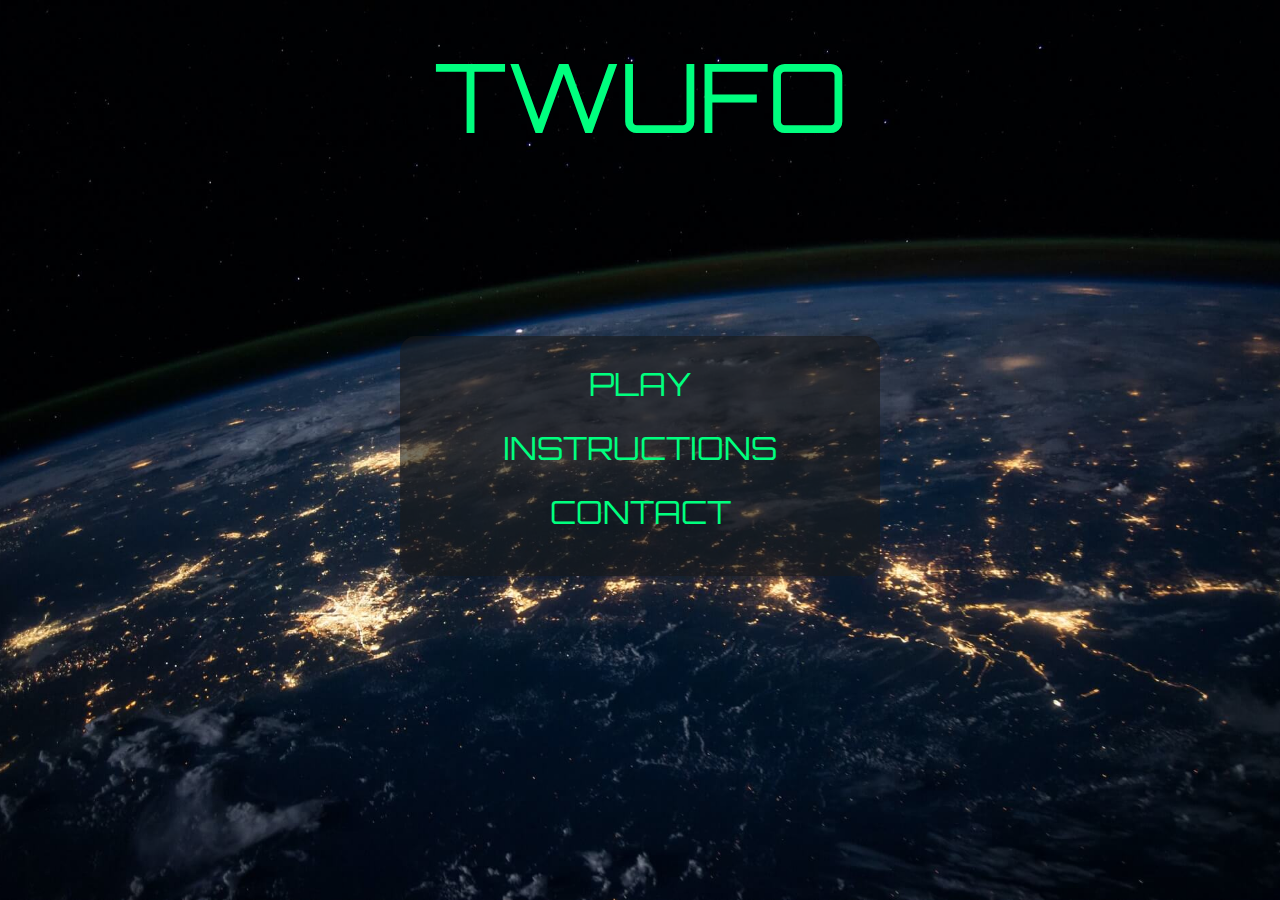
<file: index.html>
<!DOCTYPE html>
<html lang="en">

<head>
	<meta charset="UTF-8">
	<meta name="viewport" content="width=device-width, initial-scale=1.0">
    
    <!--Link to Favicon image-->
    <link rel="icon" type="image/png" href="assets/images/image-earth-favicon.png">

    <!--Link to Bootstrap CDN-->
    <link rel="stylesheet" href="https://stackpath.bootstrapcdn.com/bootstrap/4.5.0/css/bootstrap.min.css">

	<!--Link to css files-->
	<link rel="stylesheet" href="assets/css/style.css">
	<link rel="stylesheet" href="assets/css/index.css">

	<title>TWUFO</title>

</head>

<body>
	<div class="logo">
		<p>TWUFO</p>
	</div>
	<div class="menu lg-font">
        <p>
            <a href="game.html">Play</a>        
        </p>
		<p>
            <a href="instructions.html">Instructions</a>
        </p>
        <p>
            <a href="contact.html">Contact</a>
        </p>				
	</div>
</body>
</html>
</file>
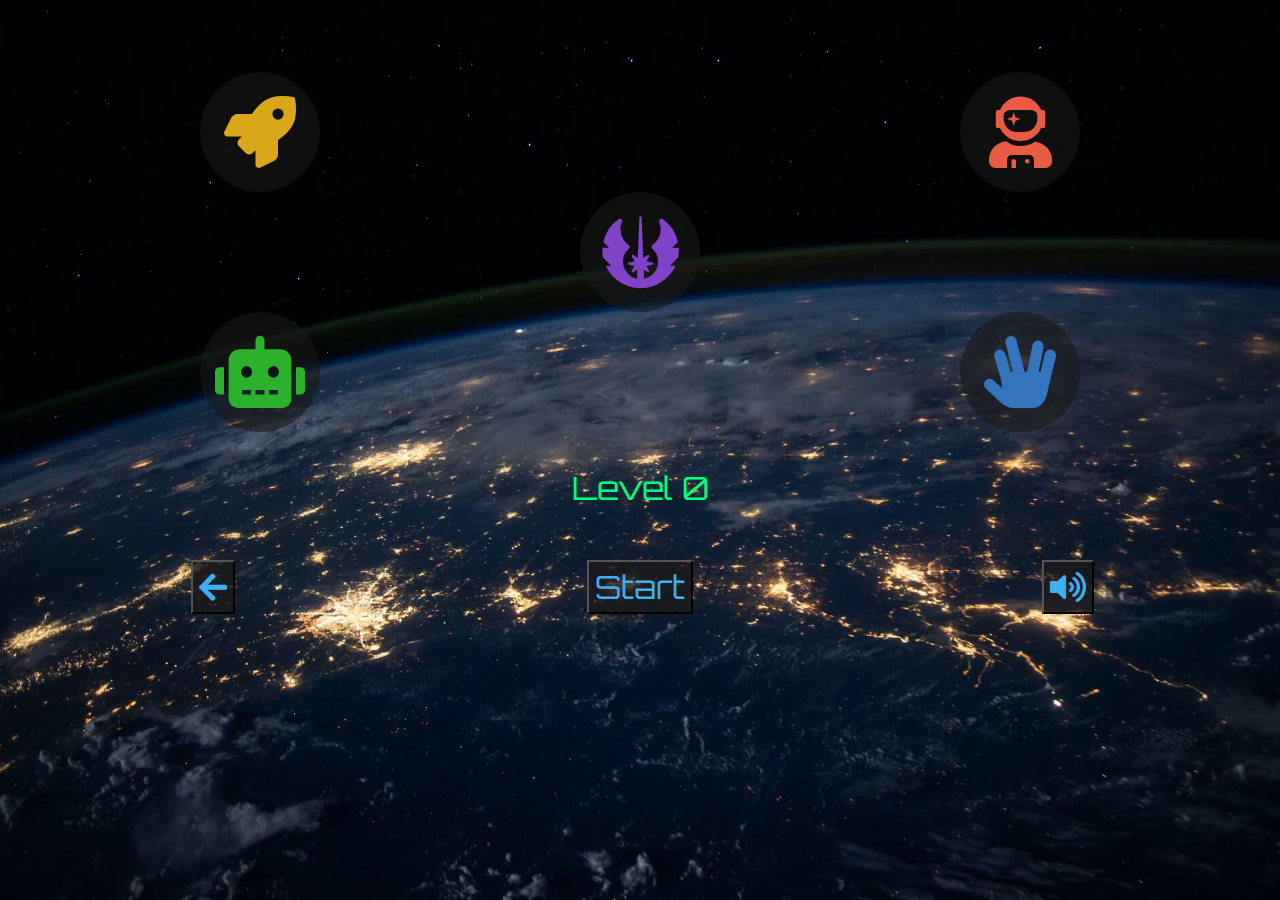
<file: game.html>
<!DOCTYPE html>
<html lang="en">

<head>
	<meta charset="UTF-8">
	<meta name="viewport" content="width=device-width, initial-scale=1.0">
    
    <!--Link to Favicon image-->
    <link rel="icon" type="image/png" href="assets/images/image-earth-favicon.png">
    
    <!--Link to Bootstrap CSS-->
    <link rel="stylesheet" href="https://stackpath.bootstrapcdn.com/bootstrap/4.5.0/css/bootstrap.min.css">

	<!--Link to fontawesome icons-->
    <link rel="stylesheet" href="https://use.fontawesome.com/releases/v5.13.1/css/all.css">

	<!--Link to css files-->
	<link rel="stylesheet" href="assets/css/style.css">
	<link rel="stylesheet" href="assets/css/game.css">

	<title>TWUFO</title>

</head>

<body>
    <div class="container game-area">
        <div class="row">
            <div class="col-4 game-symbol" id="rocket">
                <audio id="audioRocket" src="assets/audio/sound-rocket.mp3"></audio>
                <i class="fas fa-rocket icon-rocket"></i>
                <span class="sr-only">Rocket</span>
            </div>
            <div class="col-2">
            </div>
            <div class="col-2">
            </div>
            <div class="col-4 game-symbol" id="astronaut">
                <audio id="audioAstronaut" src="assets/audio/sound-astronaut.mp3"></audio>
                <i class="fas fa-user-astronaut icon-astronaut"></i>
                <span class="sr-only">Astronaut</span>
            </div>
        </div>
        <div class="row">
            <div class="col-4">
            </div>
            <div class="col-4 game-symbol" id="jedi">
                <audio id="audioJedi" src="assets/audio/sound-jedi.mp3"></audio>
                <i class="fas fa-jedi icon-jedi"></i>
                <span class="sr-only">Jedi</span>
            </div>
            <div class="col-4">
            </div>
        </div>
        <div class="row">
            <div class="col-4 game-symbol" id="robot">
                <audio id="audioRobot" src="assets/audio/sound-robot.mp3"></audio>
                <i class="fas fa-robot icon-robot"></i>
                <span class="sr-only">Robot</span>
            </div>
            <div class="col-2">
            </div>
            <div class="col-2">
            </div>
            <div class="col-4 game-symbol" id="spock">
                <audio id="audioSpock" src="assets/audio/sound-spock.mp3"></audio>
                <i class="fas fa-hand-spock icon-spock"></i>
                <span class="sr-only">Spock</span>
            </div>        
        </div>
    </div>
    <div class="lg-font" id="level">Level 0</div>
    <div class="container">
        <div class="row buttons">
            <div class="col-3">
                <button onclick="location.href = 'index.html'" id="back">
                <i class="fas fa-arrow-left"></i>
                <span class="sr-only">Back</span> 
                </button>            
            </div>
            <div class="col-6">
                <div class="buttons">
                    <button id="start">Start</button>          
                    <button id="continue" class="hide-button">Continue</button>
                    <button id="retry" class="hide-button">Retry</button>
                </div>       
            </div>
            <div class="col-3">
                <button id="volume">
                <i class="fas fa-volume-up" aria-hidden="true"></i>
                <span class="sr-only">Audio</span>    
                </button>       
                <button id="mute" class="hide-button">
                <i class="fas fa-volume-mute"></i>
                <span class="sr-only">Mute audio</span>    
                </button>      
            </div>            
        </div>
    </div>

    <!--Link to Bootstrap CDN-->
    <script src="https://code.jquery.com/jquery-3.4.1.slim.min.js">
    </script>
    <script src="https://cdn.jsdelivr.net/npm/popper.js@1.16.0/dist/umd/popper.min.js">
    </script>
    <script src="https://stackpath.bootstrapcdn.com/bootstrap/4.4.1/js/bootstrap.min.js">
    </script>

    <!--Link to JQuery CDN-->
    <script src="https://code.jquery.com/jquery-3.5.1.js">
    </script>

    <!--Link to script game.js-->
    <script src="assets/js/game.js"></script>
</body>
</html>
</file>
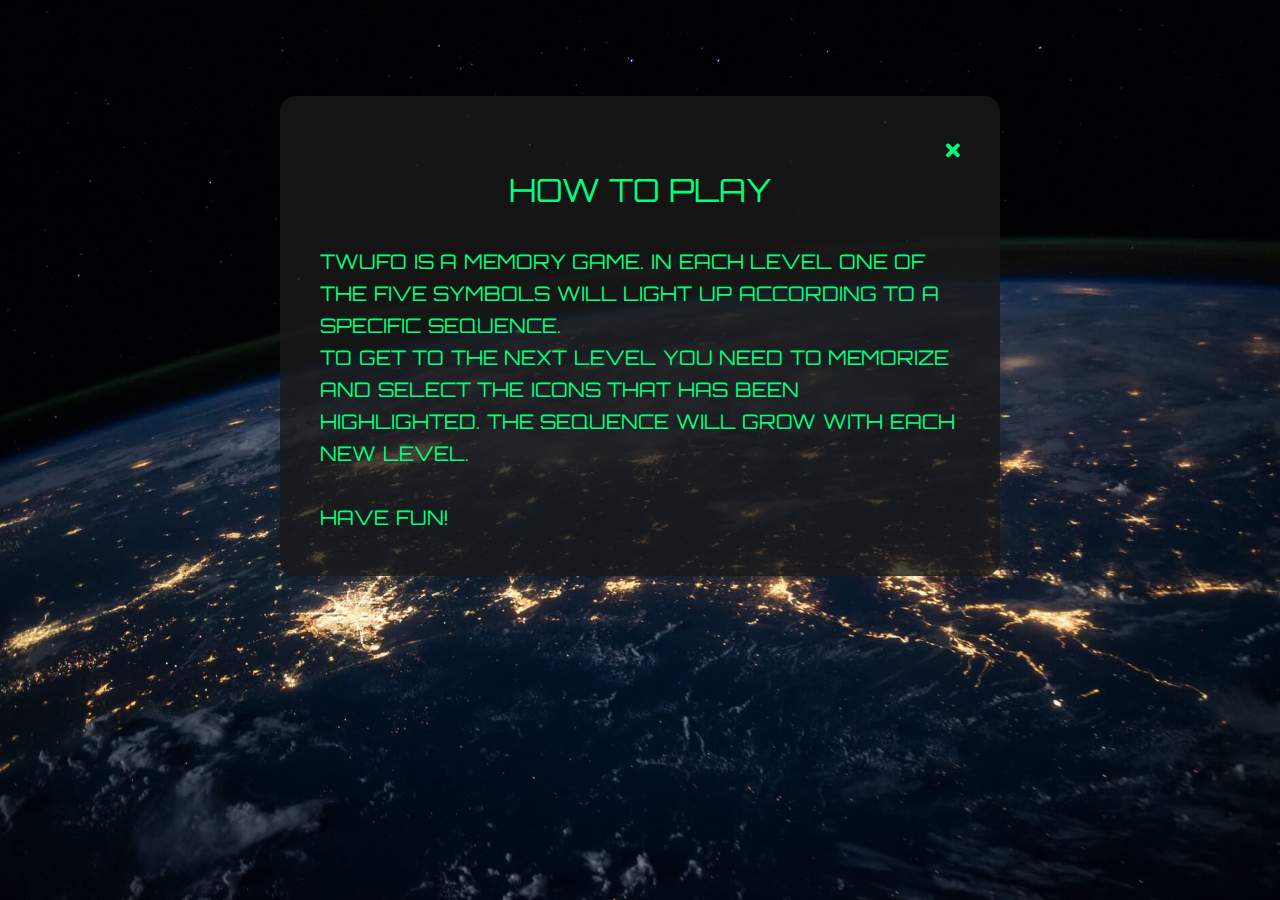
<file: instructions.html>
<!DOCTYPE html>
<html lang="en">

<head>
	<meta charset="UTF-8">
	<meta name="viewport" content="width=device-width, initial-scale=1.0">

	<!--Link to Favicon image-->
	<link rel="icon" type="image/png" href="assets/images/image-earth-favicon.png">

	<!--Link to Bootstrap CDN-->
	<link rel="stylesheet" href="https://stackpath.bootstrapcdn.com/bootstrap/4.5.0/css/bootstrap.min.css">

	<!--Link to fontawesome icons-->
	<link rel="stylesheet" href="https://use.fontawesome.com/releases/v5.13.1/css/all.css">

	<!--Link to css files-->
	<link rel="stylesheet" href="assets/css/style.css">
	<link rel="stylesheet" href="assets/css/instructions.css">

	<title>TWUFO</title>

</head>

<body>
	<div class="instructions">
		<div class="exit">
			<a href="index.html" aria-label="exit">
				<!--Exit icon, for returning to landing page-->
				<i class="fas fa-times"></i>
				<span class="sr-only">exit</span>
			</a>
		</div>
		<div class="instructions-header">
			<p class="lg-font instructions-header">How to Play</p>
		</div>
		<div class="instructions-text">
			<p class="md-font">
				TWUFO is a memory game. In each level one of the five symbols will light up according to a specific
				sequence. <br>To get to the next level you need to memorize and select the icons that has been highlighted. The sequence will grow with each new level.
				<br><br>Have Fun!
            </p>
		</div>
	</div>
</body>

</html>
</file>
<file: assets/css/style.css>
@import url('https://fonts.googleapis.com/css2?family=Orbitron&display=swap:100,200,300,400,500,600,700');


/*General text font & size, color, heading etc. to prevent repeating*/

.sm-font{
    font-size: 0.75rem;
}

.md-font{
    font-size: 1.25rem;
}

.lg-font{
    font-size: 2rem;
}


/*Background image*/

html, body{
    background-image: url("../images/image-earth.jpg");
    background-position: center;
    background-repeat: no-repeat;
    background-size: cover;
    min-height: 100vh;
    color: #00FF7F;
    font-family: 'Orbitron', sans-serif;
}

/*Exit icon in contact.css & instructions.css*/
.exit{
    font-size: 1.25rem;
    text-align: right;
}

.exit a{
    color: #00FF7F;
}

.exit a:hover{
    color:rgb(64, 175, 240);
}
</file>
<file: assets/css/index.css>
.logo{ 
    padding: 1.5rem;
    margin: auto;
    text-align: center;    
    text-transform: uppercase;
}

.menu{
    background-color: rgba(25, 25, 25, 0.6);
    padding: 1.5rem; 
    border-radius: 1rem;
    margin: auto;
    text-align: center;    
    text-transform: uppercase; 
    animation-name: northern-light;
    animation-duration: 4s;
    animation-iteration-count: infinite;
}
/*Add color animation around menubox on landing page*/
@keyframes northern-light {
    0% {box-shadow: 0 0 1rem 1rem rgba(0, 255, 128, 0.753)}
    50% {box-shadow: 0 0 1rem 1rem rgba(27, 105, 156, 0.753)}
    100% {box-shadow: 0 0 1rem 1rem rgba(0, 255, 128, 0.753)}
}

.menu a{
    color: #00FF7F;
    font-family: 'Orbitron', sans-serif;
    text-decoration: none;
}

.menu a:hover{
    color: rgb(64, 175, 240);
}

/*Media screen min-width 768px*/

@media only screen and (min-width: 768px){
    .logo{
        font-size: 6rem;
    }
    .menu{
        width: 30rem;    
        height: 15rem;    
        margin-top: 8rem;
    }
}

/*Media screen max-width 767px*/

@media only screen and (max-width: 767px){
    .logo{
        font-size: 5rem;
    }

    .menu{
        margin-top: 5rem;  
        width: 30rem;    
        height: 15rem;    
    }
}

/*Media screen max-width 576px*/

@media only screen and (max-width: 576px){
    .logo{
        font-size: 4rem;
    }

    .menu{
        font-size: 1.5rem;
        margin-top: 4rem;  
        width: 18rem;    
        height: 12rem;    
    }
}

/*Media screen max-height 450px*/

@media only screen and (max-height: 450px){
    .logo{
        font-size: 2rem;
    }

    .menu{
        font-size: 1.5rem;
        margin-top: 0.2rem;  
        width: 20rem;    
        height: 12rem;    
    }

    .logo{ 
        padding: 0.5rem;  
        margin-top: 0.5rem;
    }
}
</file>
<file: assets/css/game.css>
#level{
    text-align: center;
}

#start:hover, #continue:hover, #retry:hover{
    color: #00FF7F;
}

/*All buttons in the game*/
#start, #continue, #retry, #back, #volume, #mute{
    color: rgb(64, 175, 240);
    background-color: rgba(25, 25, 25, 0.8);
}

/*Five icons in the game*/
#rocket{
    color: rgb(218, 167, 26);
}

#astronaut{
    color: rgb(233, 91, 66);
}

#jedi{
    color: rgb(128, 66, 200);
}

#robot{
    color: rgb(44, 177, 44);
}

#spock{
    color: rgb(52, 116, 189);
}

.game-symbol{
    text-align: center;
}

.game-symbol i{
    border-radius: 50%;
    background: rgba(25, 25, 25, 0.6);
}

.buttons{
    text-align: center;
}

.buttons i:hover{
    color: #00FF7F;
}

.buttons button:focus{
    outline: none;
}

/*Add effect to icon when clicked by player*/
.icon-effect{
    box-shadow: 0 0 1rem 1rem rgba(0, 255, 128, 0.753);
}

/*Activates when icons are clicked by player*/
.rotate{
    transition: 600ms;
    transform: rotate(360deg);
}

.hide-button{
    display: none;
}


/*Media screen min-width 577px*/

@media only screen and (min-width: 577px){ 
    #level{
    padding-top: 2rem;
    padding-bottom: 3rem;
    }   

    .game-area{
    padding-top: 4.5rem;
    }

    .game-symbol{
        font-size: 4.5rem;
    }

    .game-symbol i{
        width: 7.5rem;
        height: 7.5rem;
        padding-top: 1.5rem;
    }

    .buttons{
        font-size: 2rem;
    }
}

/*Media screen max-width 576px*/

@media only screen and (max-width: 576px){ 
    #level{
    padding-top: 2rem;
    padding-bottom: 3rem;
    }

    .game-area{
    padding-top: 5rem;
    }

    .game-symbol{
        font-size: 3.5rem;
    }

    .game-symbol i{
        width: 5.5rem;
        height: 5.5rem;
        padding-top: 1rem;
    }

    .buttons{
        font-size: 1.25rem;
    }
}

/*Media screen max-height 450px*/

@media only screen and (max-height: 450px){ 
    #level{
    font-size: 1rem;
    padding-top: 0.25rem;
    padding-bottom: 0.5rem;
    }

    .game-area{
    padding-top: 1rem;
    }

    .game-symbol{
        font-size: 3rem;
    }

    .game-symbol i{
        width: 4.5rem;
        height: 4.5rem;
        padding-top: 0.75rem;
    }

    .buttons{
        font-size: 1rem;
    }
}
</file>
<file: assets/css/instructions.css>
.instructions{
    background-color: rgba(25, 25, 25, 0.8);
    border-radius: 1rem;  
    padding: 2.5rem;
    margin: auto;
    text-transform: uppercase; 
    position: relative;
}

.instructions-header{
    text-align: center;
    margin-top: 0;
    margin-bottom: 2rem;
}

.instructions-text{
    word-spacing: 0.1rem;
    line-height: 2rem;
    text-align: left;  
}

/*Media screen min-width 768px*/

@media only screen and (min-width: 768px){
    .instructions{
        width: 45rem;    
        height: 30rem;    
        top: 6rem;  
    }
}

/*Media screen max-width 767px*/

@media only screen and (max-width: 767px){
    .instructions{
        width: 30rem;    
        height: 40rem;    
        top: 1rem;  
    }
}

/*Media screen max-width 576px*/

@media only screen and (max-width: 576px){
    .instructions{
        width: 20rem;    
        height: 30rem;    
        top: 1rem;  
    }

    .instructions-header{
        font-size: 1.25rem;
    }

    .instructions-text{
        line-height: 1.5rem;
    }

    .instructions-text p{
        font-size: 0.75rem;
    }
}

/*Media screen max-height 400px*/

@media only screen and (max-height: 400px){
    .instructions{
        width: 33rem;    
        height: 19rem;    
        top: 0.5rem;  
    }

    .instructions-header{
        font-size: 1.25rem;
        margin-bottom: 0.5rem;
    }

    .instructions-text p{
        font-size: 0.75rem;
        line-height: 1.5rem;
    }
}
</file>
